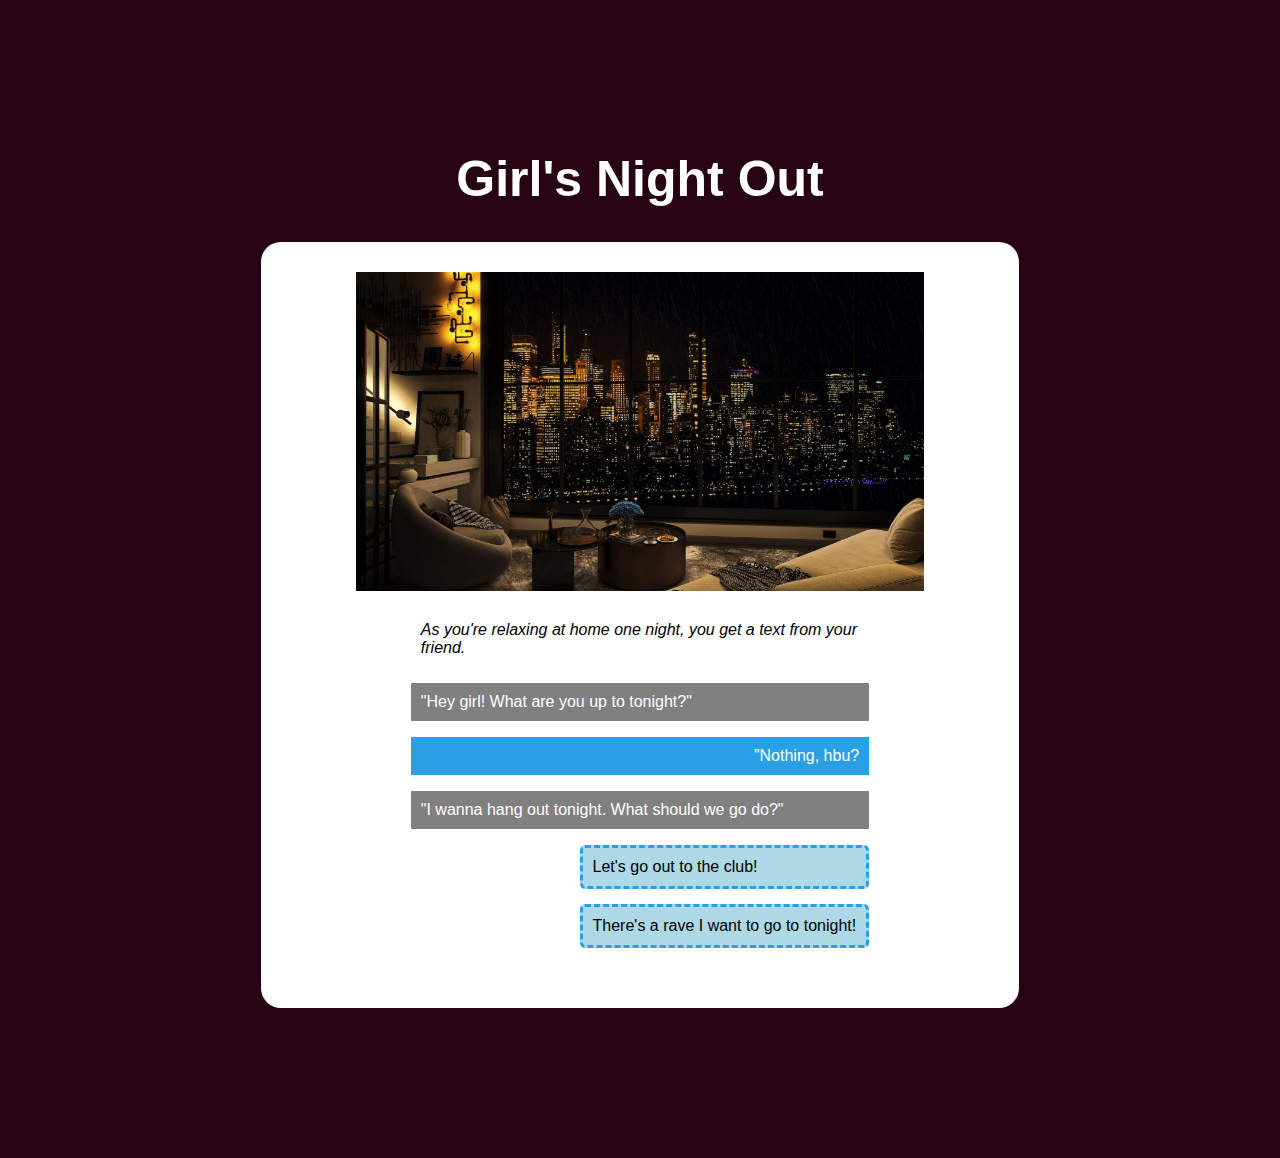
<file: index.html>
<!DOCTYPE html>

<head>
    <meta charset="utf-8">
    <title>Choose Your Own Adventure</title>
    <link rel="stylesheet" href="style.css">
</head>

<body>
    <a href="index.html"><h1>Girl's Night Out</h1></a>

    <section id="phone">
        <img src="./img/view.jpg" alt="view of city from apartment living room" id="headerimg">
        <p id="actions">As you're relaxing at home one night, you get a text from your friend.</p>
        <p id="greybubble">"Hey girl! What are you up to tonight?"</p>
        <p id="bluebubble">"Nothing, hbu?</p>
        <p id="greybubble">"I wanna hang out tonight. What should we go do?"</p>

        <div>
            <a href="./club/club1.html" id="buttons">Let's go out to the club!</a>
            <a href="./rave/rave1.html" id="buttons">There's a rave I want to go to tonight!</a>
        </div>
    </section>

</body>
</file>
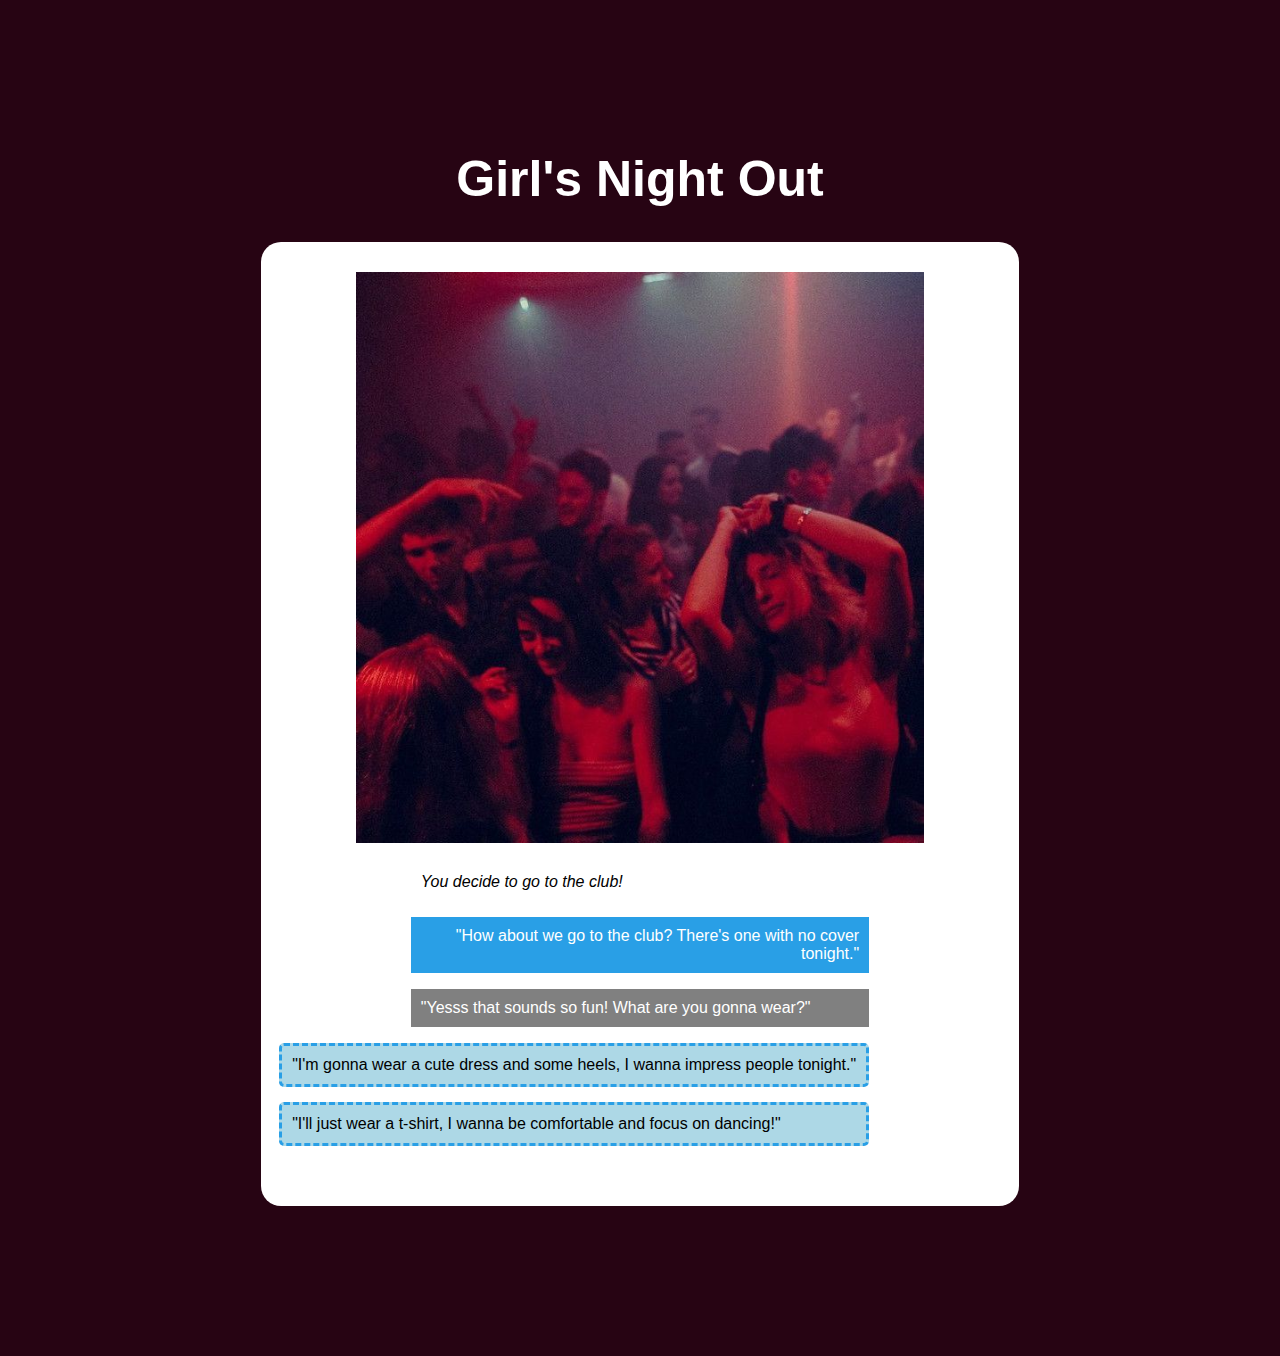
<file: club/club1.html>
<!DOCTYPE html>

<head>
    <meta charset="utf-8">
    <title>Getting Dressed</title>
    <link rel="stylesheet" href="../style.css">
</head>

<body>

    <a href="../index.html"><h1>Girl's Night Out</h1></a>

    <section id="phone">
        <img src="../img/club.jpg" alt="nightclub with colorful lights and people dancing" id="headerimg" height="">
        <p id="actions">You decide to go to the club!</h2>
        <p id="bluebubble">"How about we go to the club? There's one with no cover tonight."</p>
        <p id="greybubble">"Yesss that sounds so fun! What are you gonna wear?"</p>

        <div>
            <a href="./dress.html" id="buttons">"I'm gonna wear a cute dress and some heels, I wanna impress people tonight."</a>
            <a href="./tshirt.html" id="buttons">"I'll just wear a t-shirt, I wanna be comfortable and focus on dancing!"</a>
        </div>
    </section>
</file>
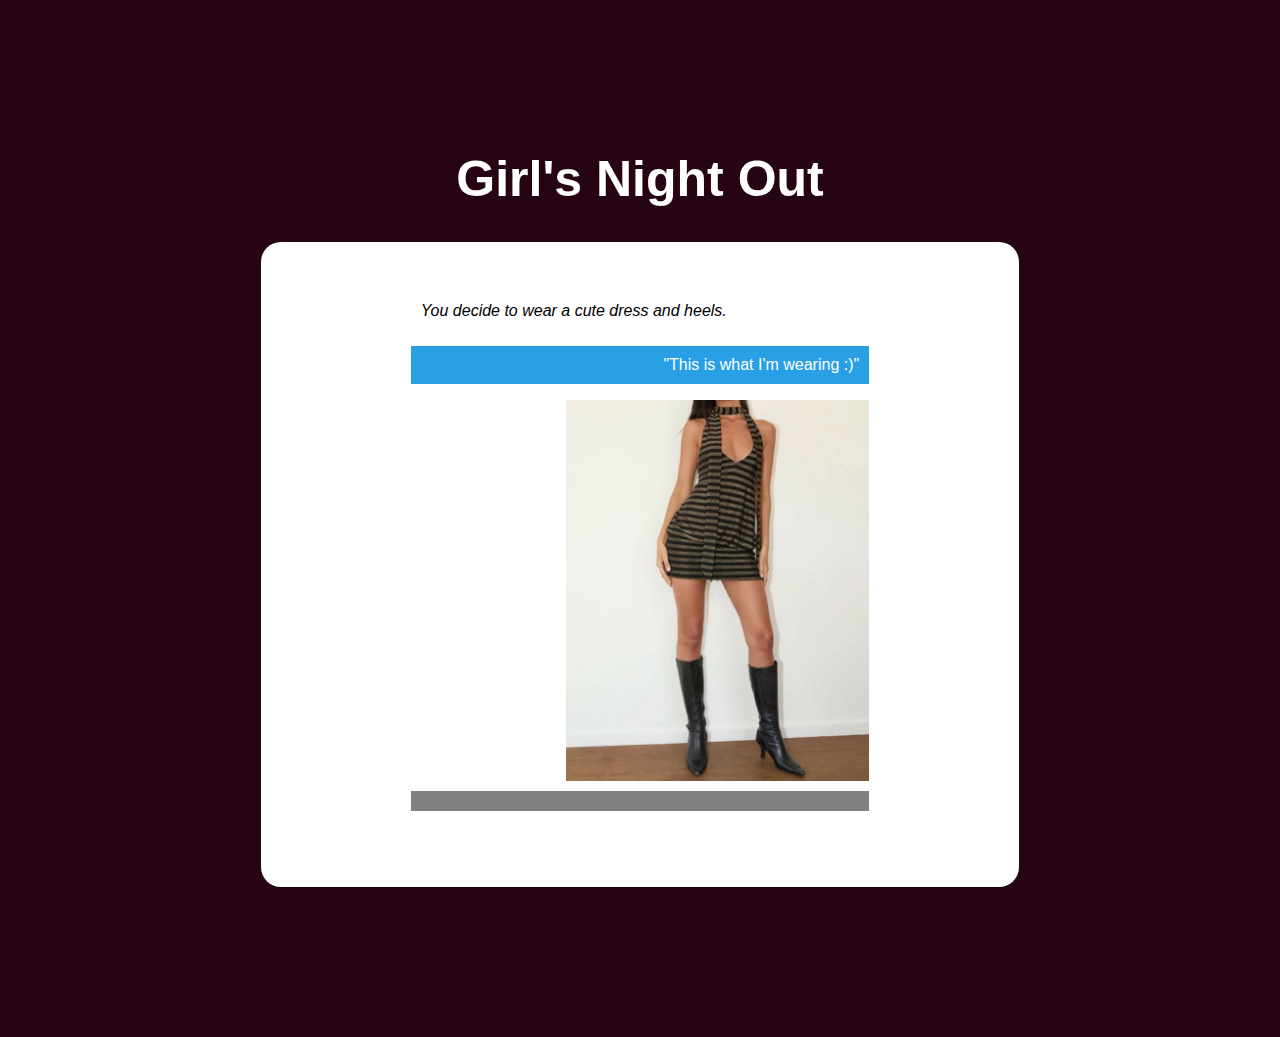
<file: club/dress.html>
<!DOCTYPE html>

<head>
    <meta charset="utf-8">
    <title>Getting Dressed</title>
    <link rel="stylesheet" href="../style.css">
</head>

<body>
    <h1>Girl's Night Out</h1>
    <div id="phone">
        <p id="actions">You decide to wear a cute dress and heels.</h2>
        <p id="bluebubble">"This is what I'm wearing :)"</p>
        <img src="../img/dress.png" alt="dress and heels outfit" id="textimg">
        <p id="greybubble">
</body>
</file>
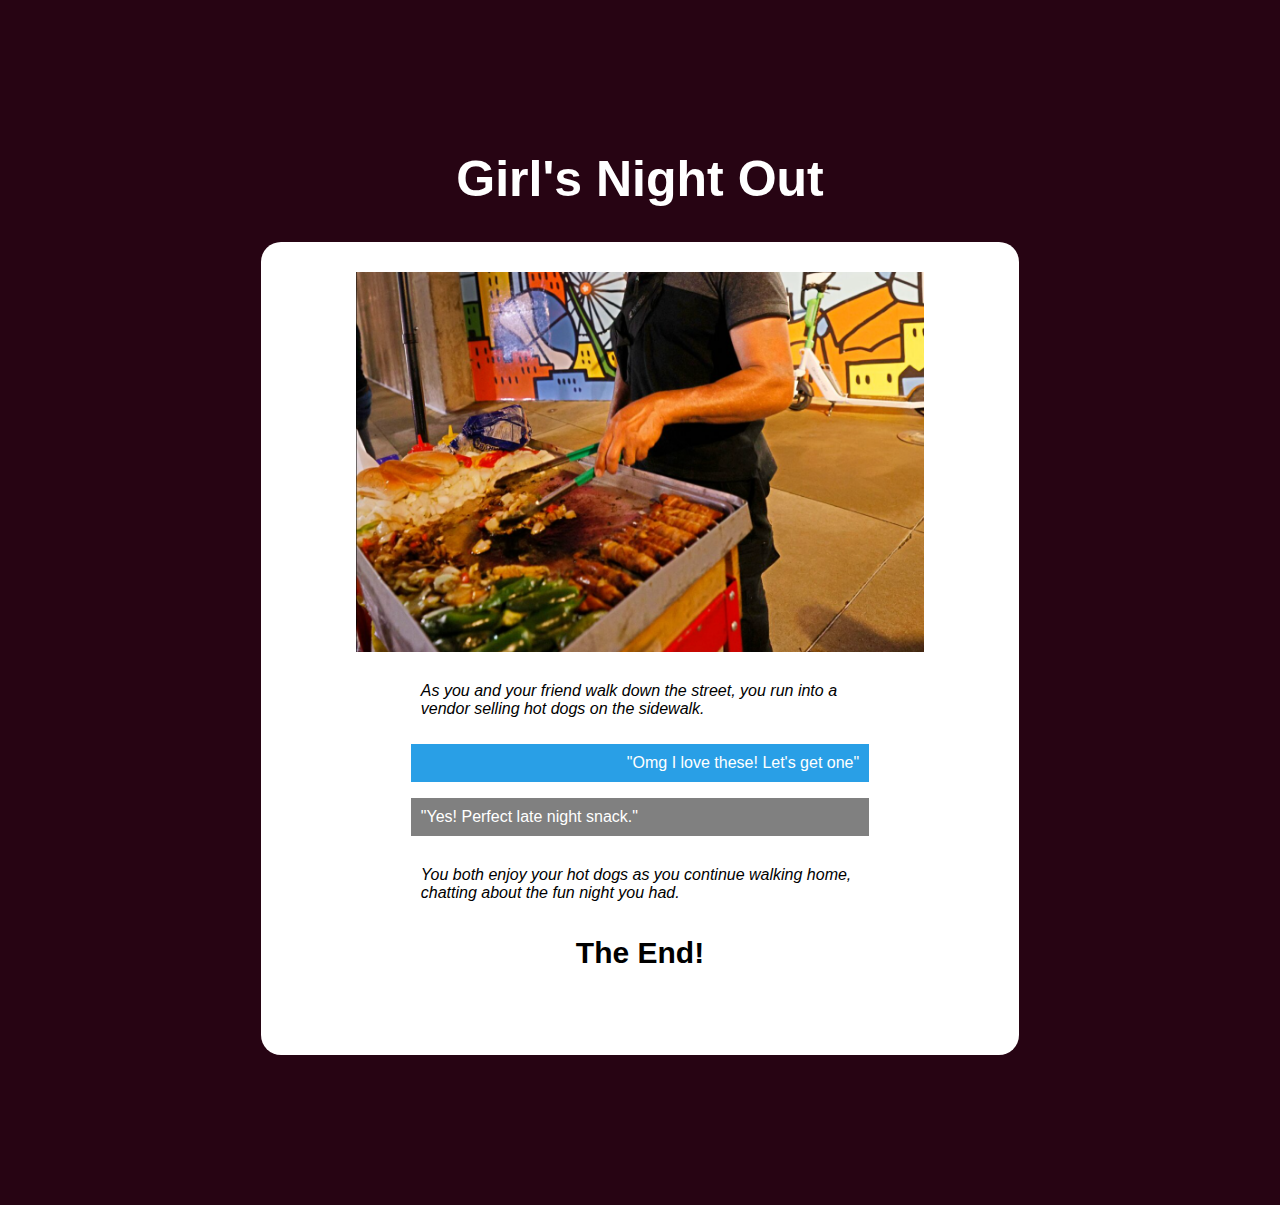
<file: club/getfood.html>
<!DOCTYPE html>

<head>
    <meta charset="utf-8">
    <title>Getting Dressed</title>
    <link rel="stylesheet" href="../style.css">
</head>

<body>

    <a href="../index.html"><h1>Girl's Night Out</h1></a>

    <section id="phone">
        <img src="../img/getfood.png" alt="hot dog cart on sidewalk" id="headerimg">
        <p id="actions">As you and your friend walk down the street, you run into a vendor selling hot dogs on the sidewalk.</p>
        <p id="bluebubble">"Omg I love these! Let's get one"</p>
        <p id="greybubble">"Yes! Perfect late night snack."</p>
        <p id="actions">You both enjoy your hot dogs as you continue walking home, chatting about the fun night you had.</p>
        <a href="../index.html"><h2>The End!</h2></a>
    </section>
</file>
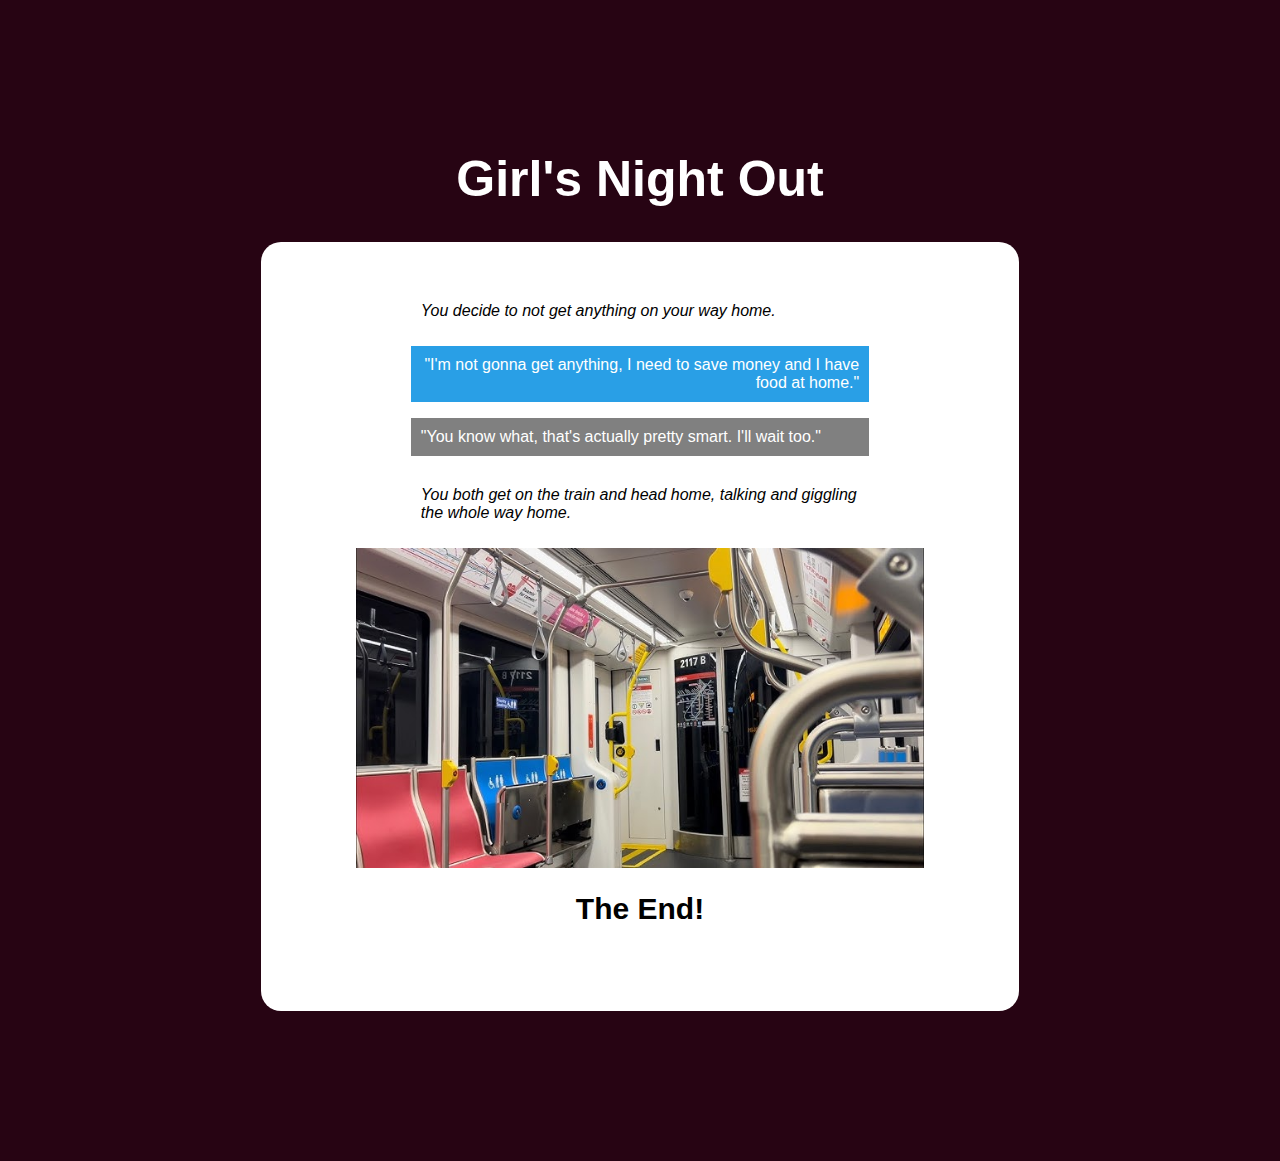
<file: club/gohome.html>
<!DOCTYPE html>

<head>
    <meta charset="utf-8">
    <title>Going home</title>
    <link rel="stylesheet" href="../style.css">
</head>

<body>

    <a href="../index.html"><h1>Girl's Night Out</h1></a>

    <section id="phone">
        <p id="actions">You decide to not get anything on your way home.</p>
        <p id="bluebubble">"I'm not gonna get anything, I need to save money and I have food at home."</p>
        <p id="greybubble">"You know what, that's actually pretty smart. I'll wait too."</p>
        <p id="actions">You both get on the train and head home, talking and giggling the whole way home.</p>
        <img src="../img/trainhome.jpg" alt="train interior" id="headerimg">

        <a href="../index.html"><h2>The End!</h2></a>
    </section>
</file>
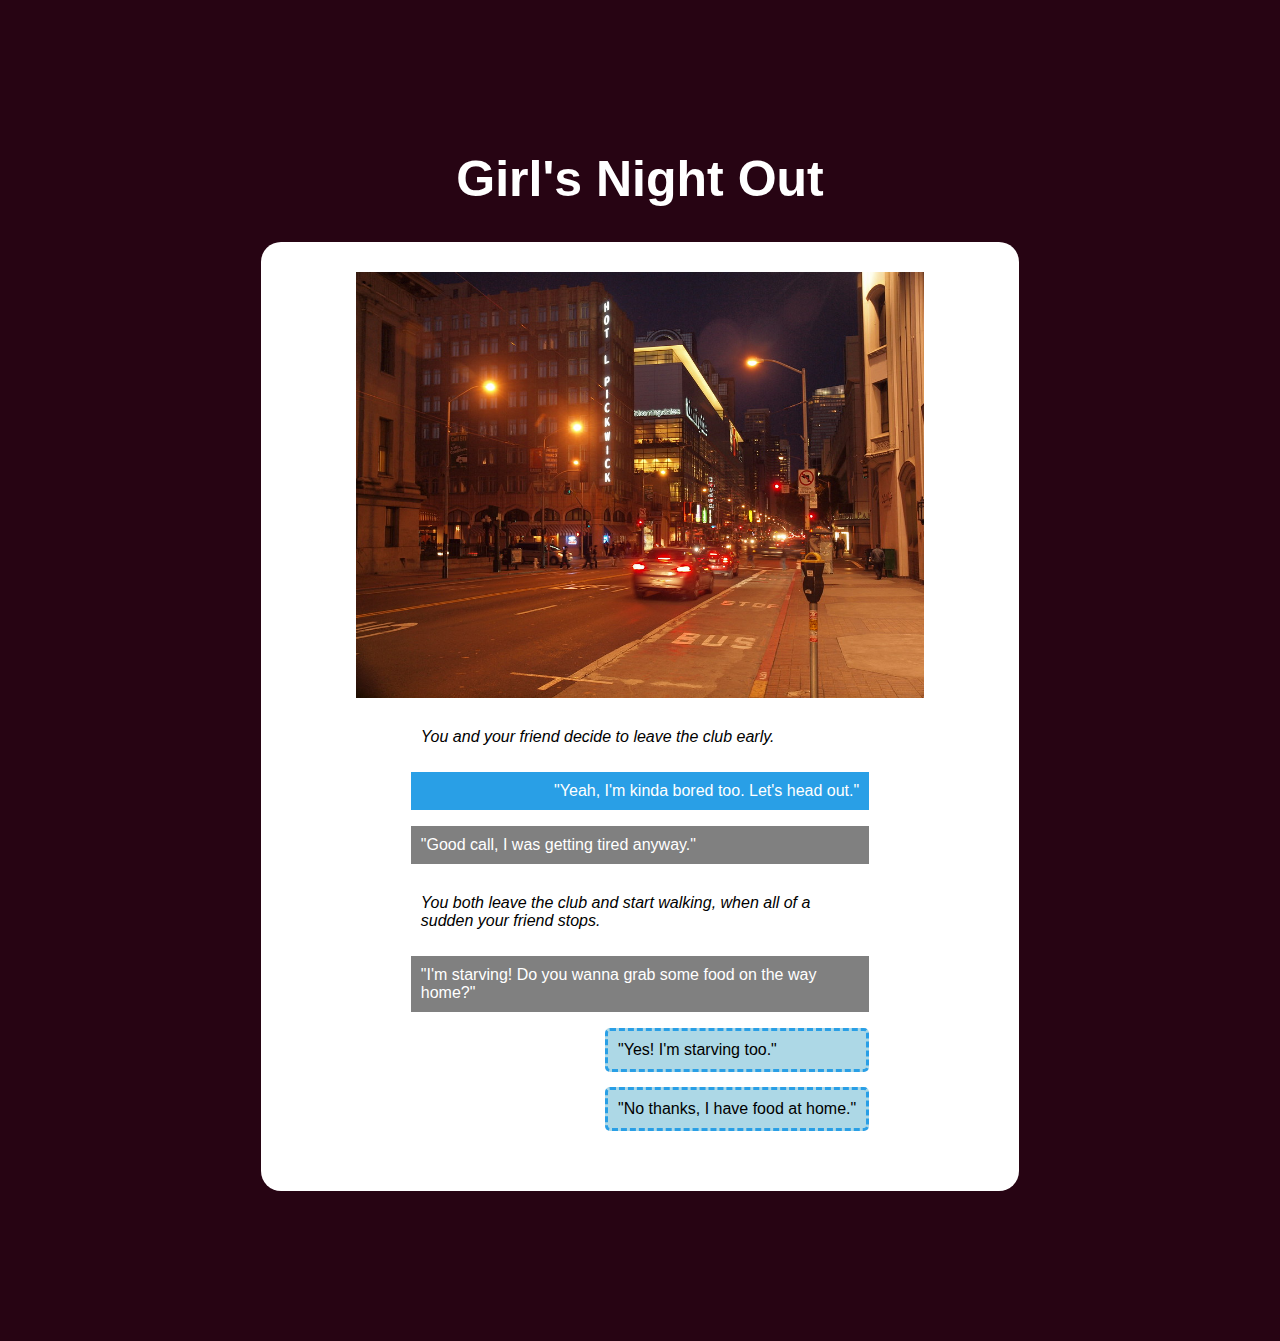
<file: club/leaveearly.html>
<!DOCTYPE html>

<head>
    <meta charset="utf-8">
    <title>Getting Dressed</title>
    <link rel="stylesheet" href="../style.css">
</head>

<body>

    <a href="../index.html"><h1>Girl's Night Out</h1></a>

    <section id="phone">
        <img src="../img/walking.jpg" alt="city street at night" id="headerimg">
        <p id="actions">You and your friend decide to leave the club early.</p>
        <p id="bluebubble">"Yeah, I'm kinda bored too. Let's head out."</p>
        <p id="greybubble">"Good call, I was getting tired anyway."</p>
        <p id="actions">You both leave the club and start walking, when all of a sudden your friend stops.</p>
        <p id="greybubble">"I'm starving! Do you wanna grab some food on the way home?"</p>
        <div>
            <a href="./getfood.html" id="buttons">"Yes! I'm starving too."</a>
            <a href="./gohome.html" id="buttons">"No thanks, I have food at home."</a>
    </section>
</file>
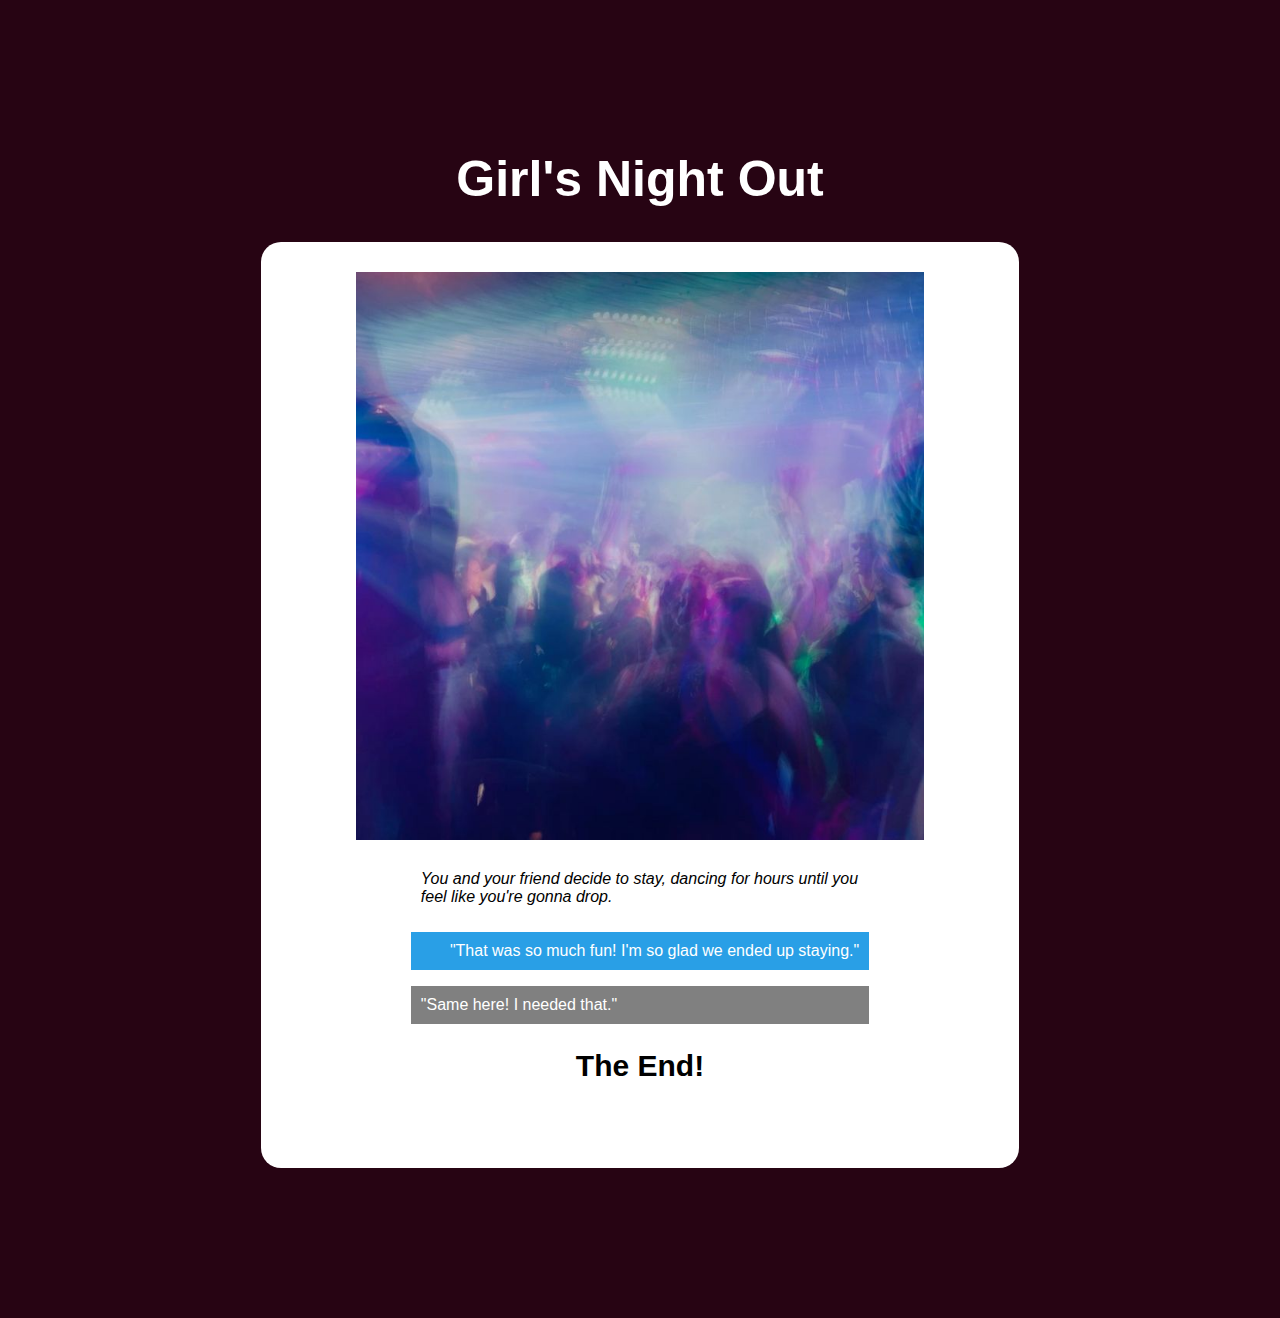
<file: club/stay.html>
<!DOCTYPE html>

<head>
    <meta charset="utf-8">
    <title>Getting Dressed</title>
    <link rel="stylesheet" href="../style.css">
</head>

<body>

    <a href="../index.html"><h1>Girl's Night Out</h1></a>

    <section id="phone">
        <img src="../img/stay.jpg" alt="people dancing in a club with colorful lights" id="headerimg">
        <p id="actions">You and your friend decide to stay, dancing for hours until you feel like you're gonna drop.</p>
        <p id="bluebubble">"That was so much fun! I'm so glad we ended up staying."</p>
        <p id="greybubble">"Same here! I needed that."</p>
        <a href="../index.html"><h2>The End!</h2></a>
</file>
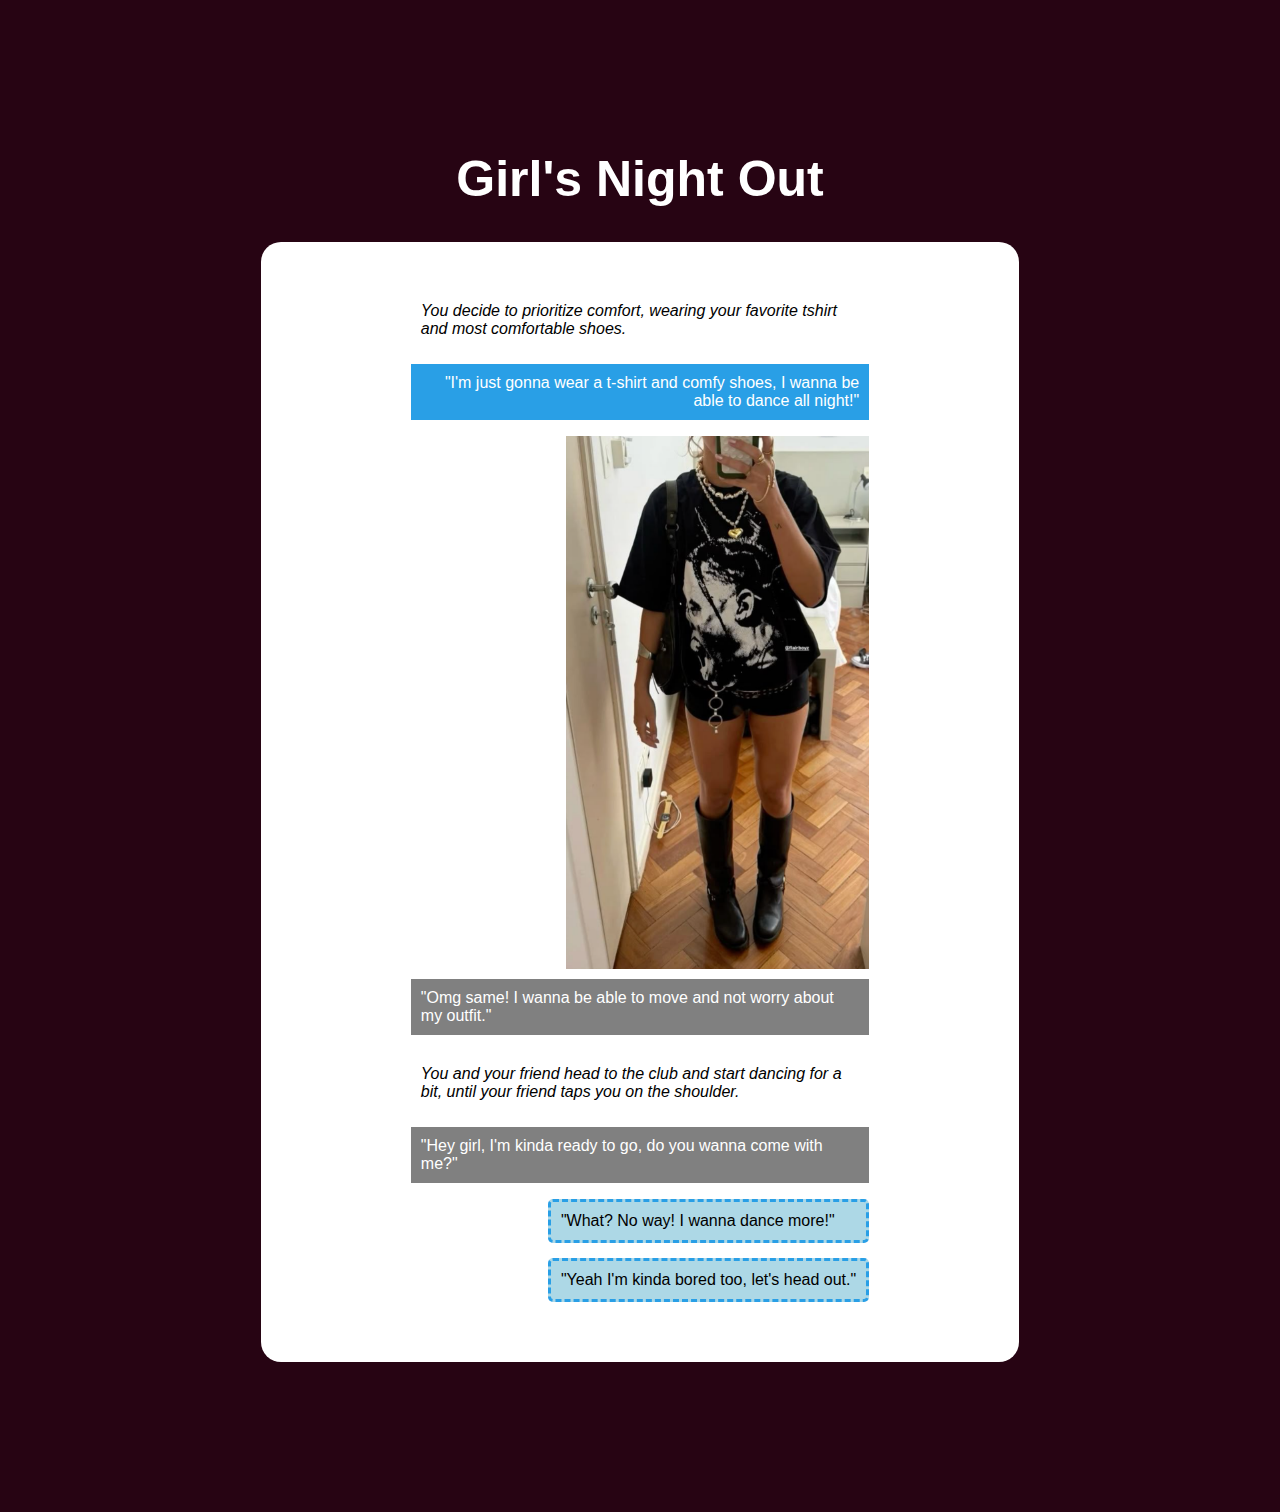
<file: club/tshirt.html>
<!DOCTYPE html>

<head>
    <meta charset="utf-8">
    <title>Getting Dressed</title>
    <link rel="stylesheet" href="../style.css">
</head>

<body>

    <a href="../index.html"><h1>Girl's Night Out</h1></a>

    <section id="phone">
        <p id="actions">You decide to prioritize comfort, wearing your favorite tshirt and most comfortable shoes.</p>
        <p id="bluebubble">"I'm just gonna wear a t-shirt and comfy shoes, I wanna be able to dance all night!"</p>
        <img src="../img/tshirt.png" alt="tshirt and boots outfit" id="textimg">
        <p id="greybubble">"Omg same! I wanna be able to move and not worry about my outfit."</p>
        <p id="actions">You and your friend head to the club and start dancing for a bit, until your friend taps you on the shoulder.</p>
        <p id="greybubble">"Hey girl, I'm kinda ready to go, do you wanna come with me?"</p>
        <div>
            <a href="./stay.html" id="buttons">"What? No way! I wanna dance more!"</a>
            <a href="./leaveearly.html" id="buttons">"Yeah I'm kinda bored too, let's head out."</a>

    </section>
</file>
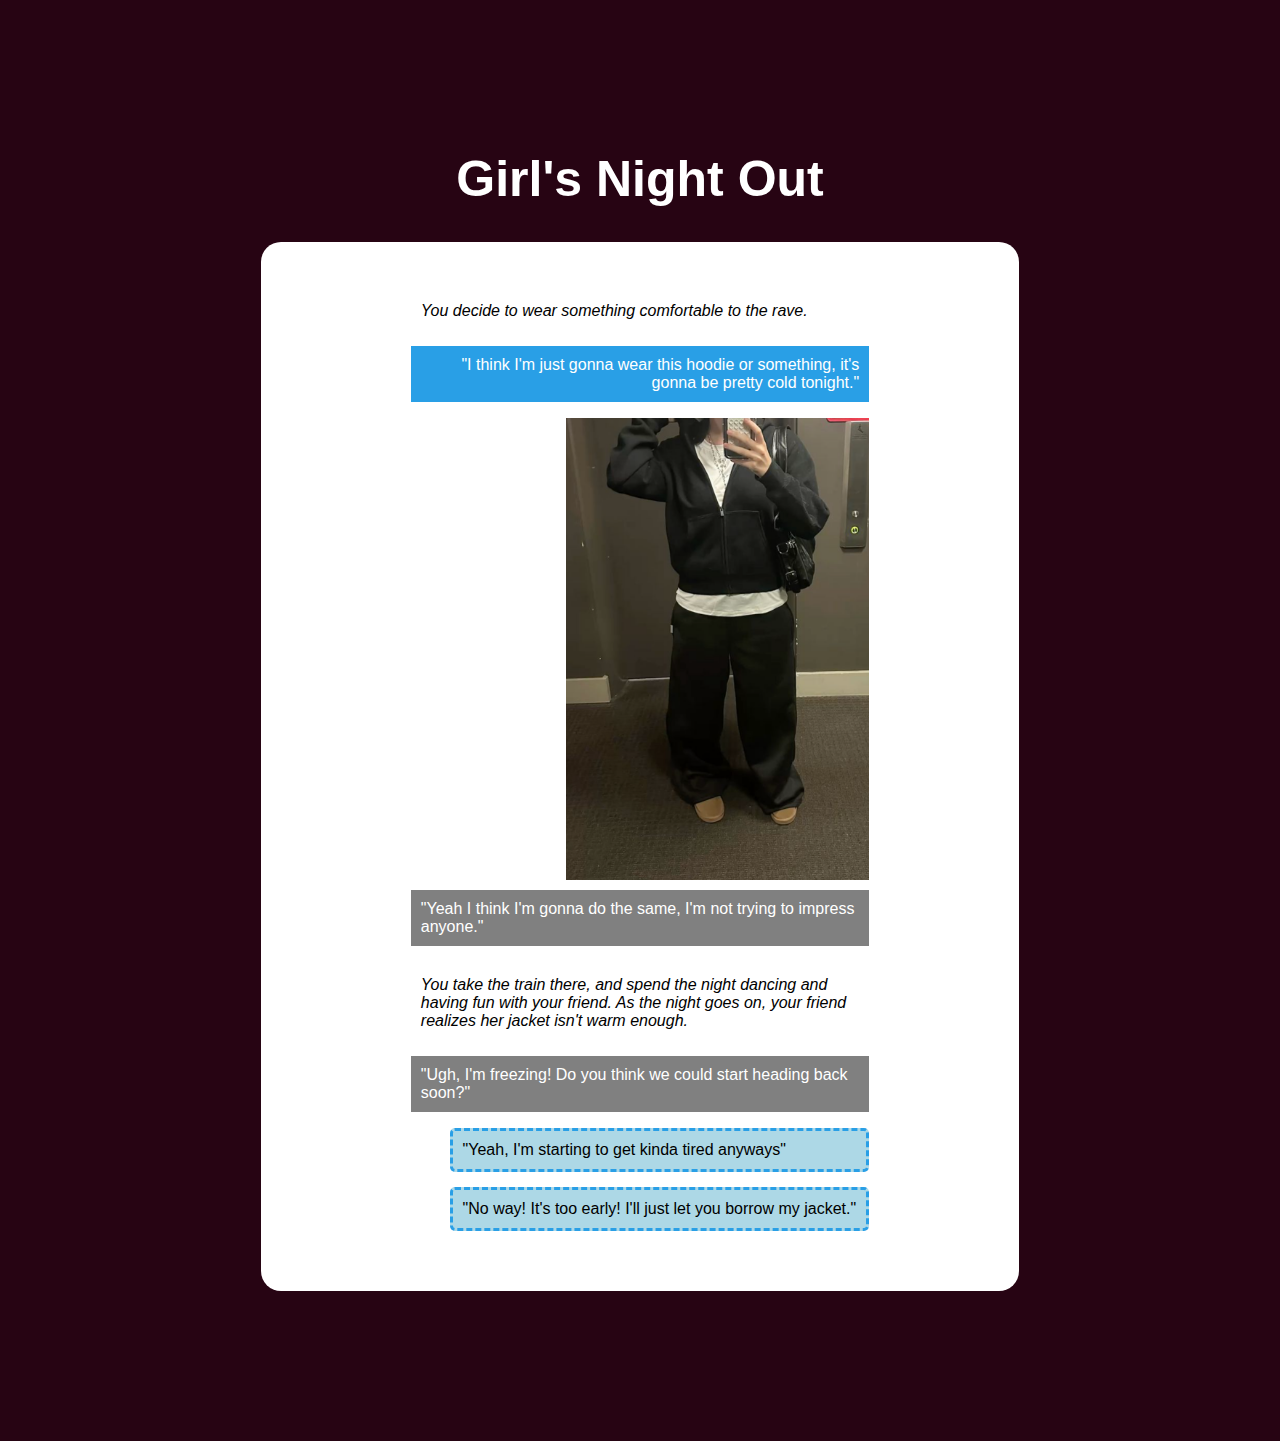
<file: rave/comfy.html>
<!DOCTYPE html>

<head>
    <meta charset="utf-8">
    <title>Choose Your Own Adventure</title>
    <link rel="stylesheet" href="../style.css">
</head>

<body>
    <a href="../index.html"><h1>Girl's Night Out</h1></a>

    <section id="phone">
        <p id="actions">You decide to wear something comfortable to the rave.</p>
        <p id="bluebubble">"I think I'm just gonna wear this hoodie or something, it's gonna be pretty cold tonight."</p>
        <img src="../img/hoodie.png" alt="comfy hoodie and pants outfit" id="textimg">
        <p id="greybubble">"Yeah I think I'm gonna do the same, I'm not trying to impress anyone."</p>
        <p id="actions">You take the train there, and spend the night dancing and having fun with your friend. As the night goes on, your friend realizes her jacket isn't warm enough.</p>
        <p id="greybubble">"Ugh, I'm freezing! Do you think we could start heading back soon?"</p>
        <div>
            <a href="./fogleave.html" id="buttons">"Yeah, I'm starting to get kinda tired anyways"</a>
            <a href="./stay.html" id="buttons">"No way! It's too early! I'll just let you borrow my jacket."</a>
        </div>
    </section>
</file>
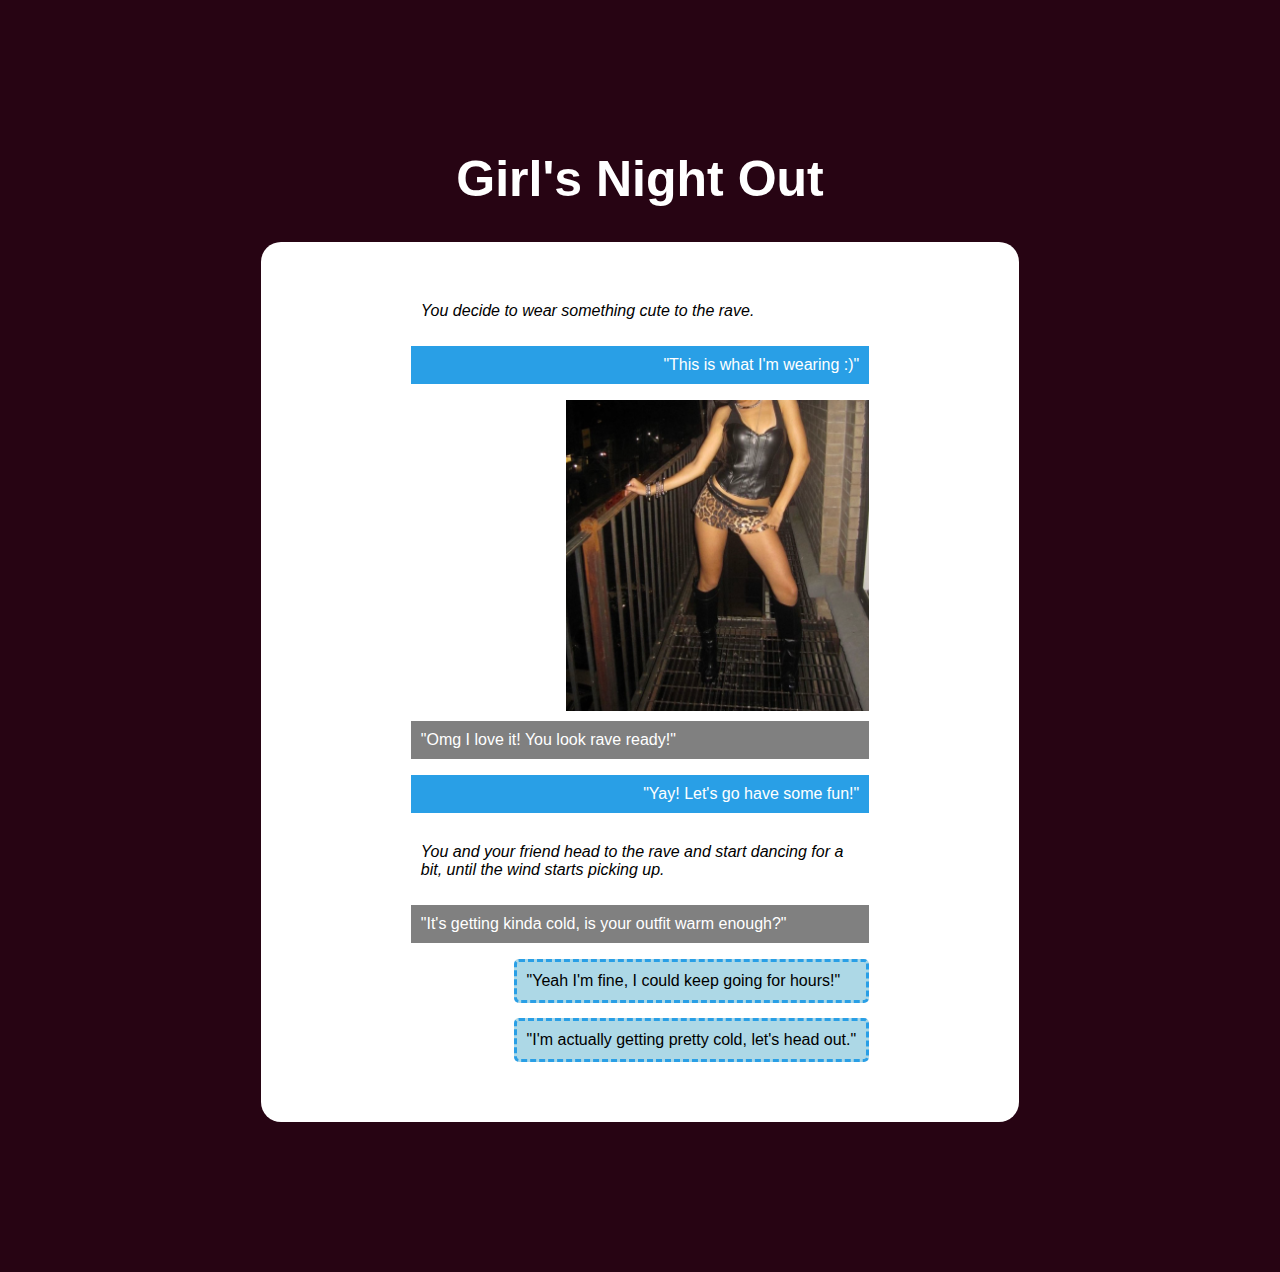
<file: rave/cute.html>
<!DOCTYPE html>

<head>
    <meta charset="utf-8">
    <title>Choose Your Own Adventure</title>
    <link rel="stylesheet" href="../style.css">
</head>

<body>
    <a href="../index.html"><h1>Girl's Night Out</h1></a>

    <section id="phone">
        <p id="actions">You decide to wear something cute to the rave.</p>
        <p id="bluebubble">"This is what I'm wearing :)"</p>
        <img src="../img/raveoutfit1.png" alt="rave outfit with black tank top, patterned shorts, and boots" id="textimg">
        <p id="greybubble">"Omg I love it! You look rave ready!"</p>
        <p id="bluebubble">"Yay! Let's go have some fun!"</p>
        <p id="actions">You and your friend head to the rave and start dancing for a bit, until the wind starts picking up.</p>
        <p id="greybubble">"It's getting kinda cold, is your outfit warm enough?"</p>
        <div>
            <a href="./stay.html" id="buttons">"Yeah I'm fine, I could keep going for hours!"</a>
            <a href="./fogleave.html" id="buttons">"I'm actually getting pretty cold, let's head out."</a>
        </div>
</file>
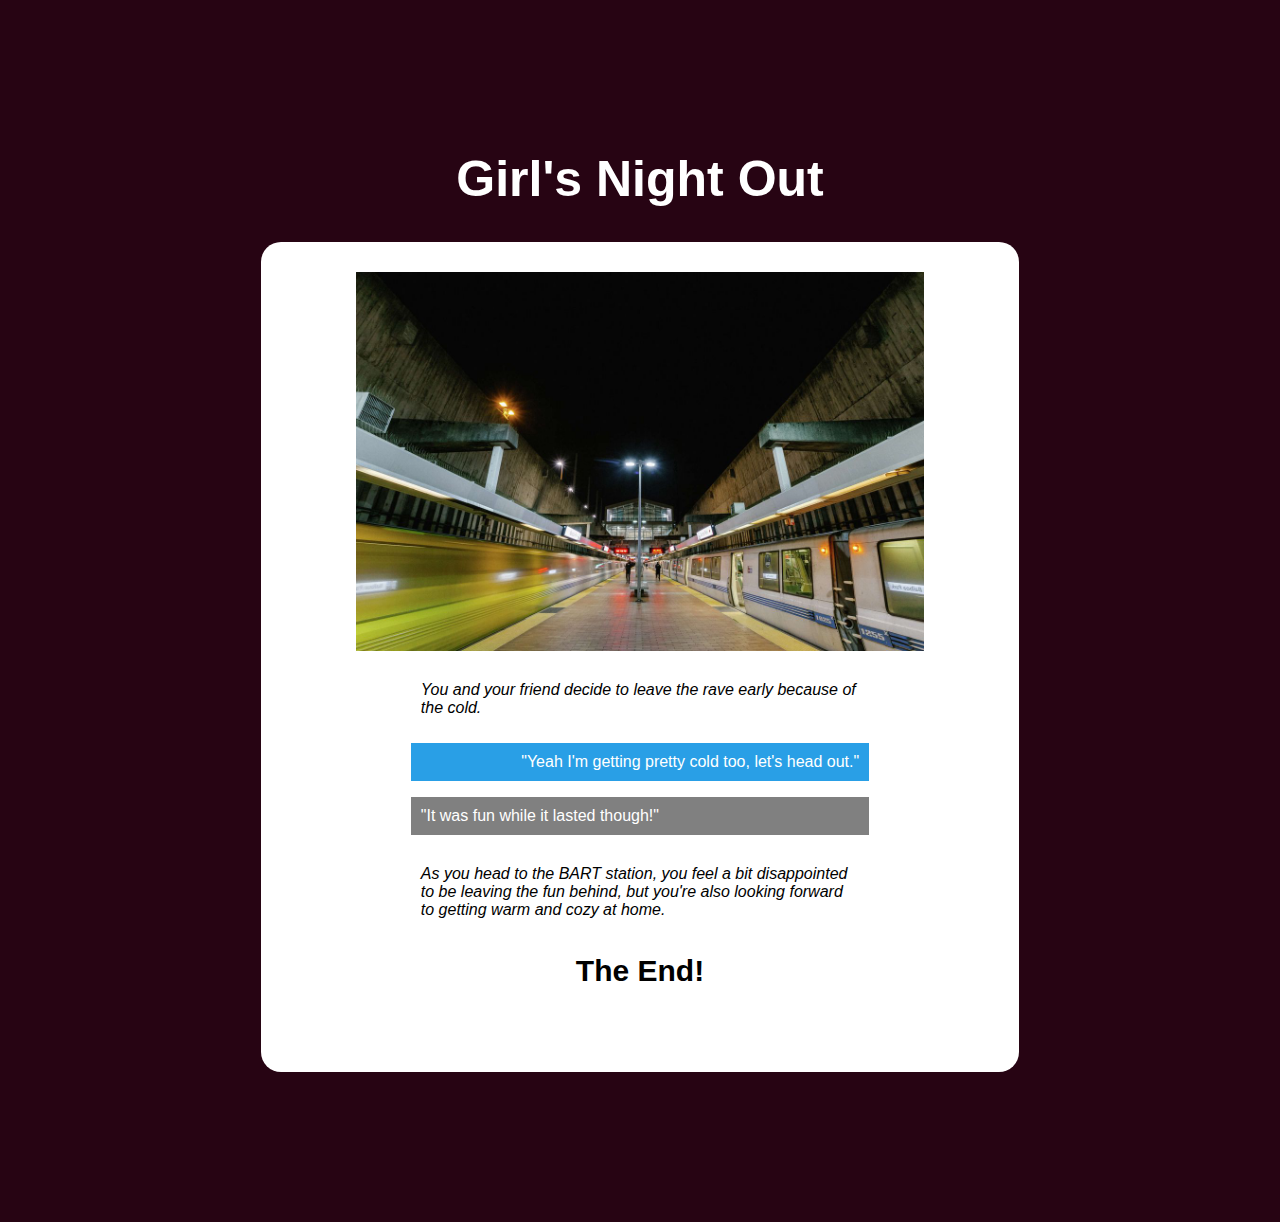
<file: rave/fogleave.html>
<!DOCTYPE html>

<head>
    <meta charset="utf-8">
    <title>Choose Your Own Adventure</title>
    <link rel="stylesheet" href="../style.css">
</head>

<body>
    <a href="../index.html"><h1>Girl's Night Out</h1></a>

    <section id="phone">
        <img src="../img/raveleave.jpg" alt="BART station in the dark" id="headerimg">
        <p id="actions">You and your friend decide to leave the rave early because of the cold.</p>
        <p id="bluebubble">"Yeah I'm getting pretty cold too, let's head out."</p>
        <p id="greybubble">"It was fun while it lasted though!"</p>
        <p id="actions">As you head to the BART station, you feel a bit disappointed to be leaving the fun behind, but you're also looking forward to getting warm and cozy at home.</p>
        <a href="../index.html"><h2>The End!</h2></a>
    </section>
</file>
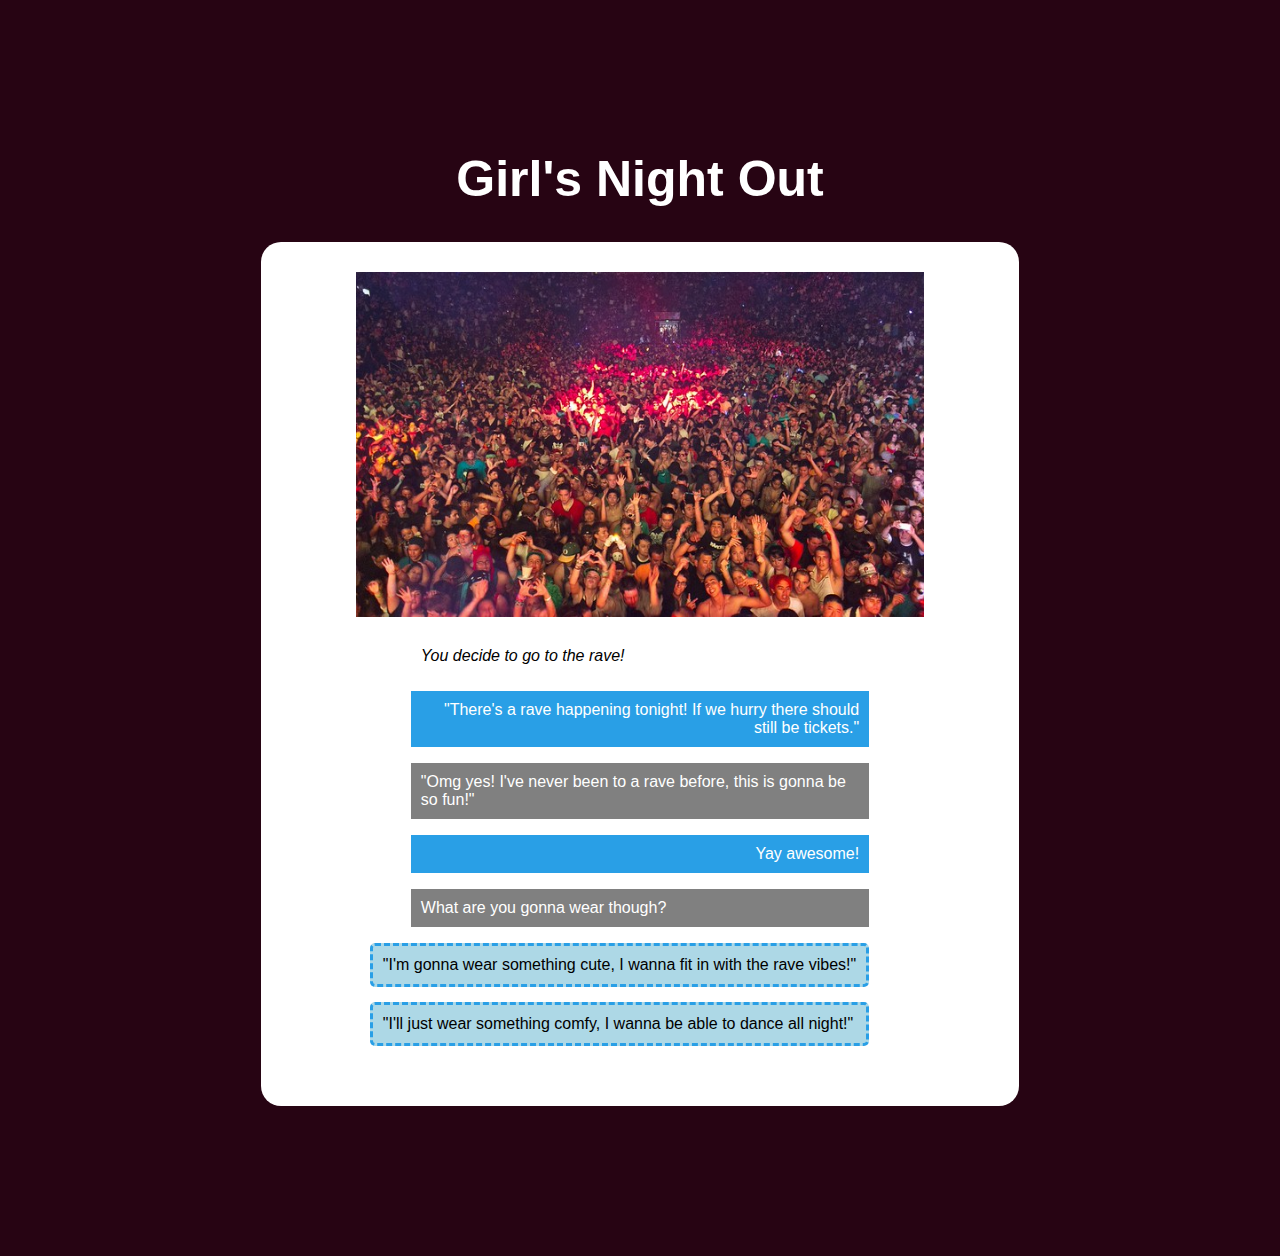
<file: rave/rave1.html>
<!DOCTYPE html>

<head>
    <meta charset="utf-8">
    <title>Choose Your Own Adventure</title>
    <link rel="stylesheet" href="../style.css">
</head>

<body>
    <a href="../index.html"><h1>Girl's Night Out</h1></a>

    <section id="phone">
        <img src="../img/rave.jpg" alt="crowd of people at a rave with colorful lights" id="headerimg">
        <p id="actions">You decide to go to the rave!</h2>
        <p id="bluebubble">"There's a rave happening tonight! If we hurry there should still be tickets."</p>
        <p id="greybubble">"Omg yes! I've never been to a rave before, this is gonna be so fun!"</p>
        <p id="bluebubble">Yay awesome!</p>
        <p id="greybubble">What are you gonna wear though?</p>
        <div>
            <a href="./cute.html" id="buttons">"I'm gonna wear something cute, I wanna fit in with the rave vibes!"</a>
            <a href="./comfy.html" id="buttons">"I'll just wear something comfy, I wanna be able to dance all night!"</a>
        </div>
    </section>
</file>
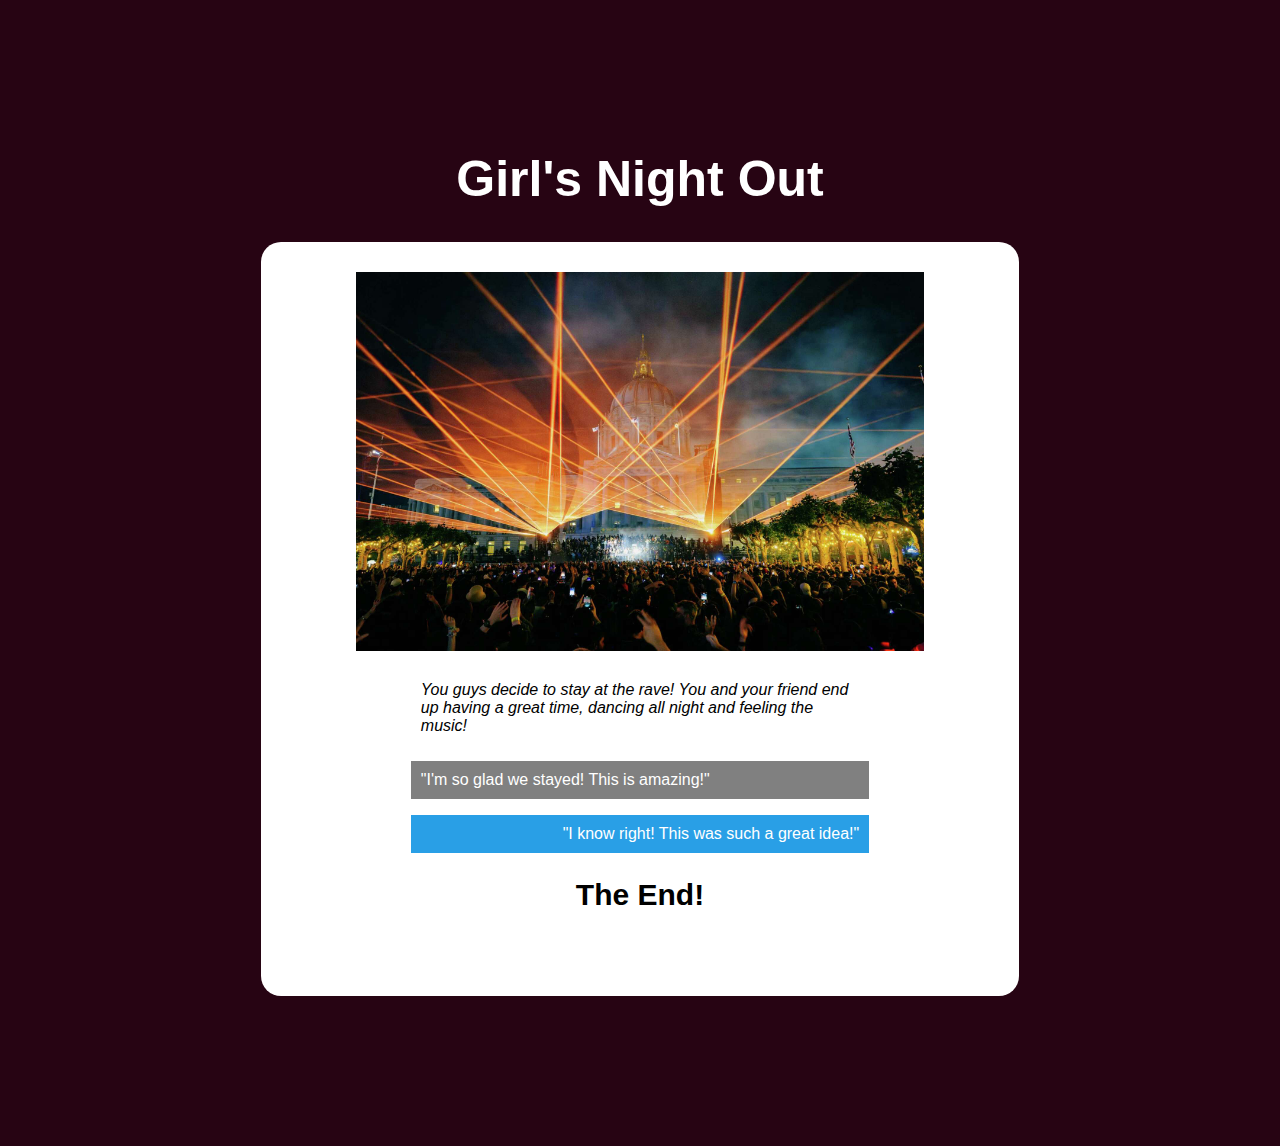
<file: rave/stay.html>
<!DOCTYPE html>

<head>
    <meta charset="utf-8">
    <title>Staying and dancing</title>
    <link rel="stylesheet" href="../style.css">
</head>

<body>
    <a href="../index.html"><h1>Girl's Night Out</h1></a>

    <section id="phone">
        <img src="../img/ravestay.jpg" alt="crowd of people dancing at a rave" id="headerimg">
        <p id="actions">You guys decide to stay at the rave! You and your friend end up having a great time, dancing all night and feeling the music!</p>
        <p id="greybubble">"I'm so glad we stayed! This is amazing!"</p>
        <p id="bluebubble">"I know right! This was such a great idea!"</p>
        <a href="../index.html"><h2>The End!</h2></a>
    </section>
</file>
<file: style.css>
body {
    background-color: rgb(39, 4, 19);
    margin-top: 150px;
    margin-bottom: 150px;
}

h1 {
    font-family: Helvetica, sans-serif;
    font-weight: bold;
    color: white;
    text-align: center;
    font-weight: bold;
    font-size: 50px;
}

h2 {
    font-family: Helvetica, sans-serif;
    font-weight: bold;
    color: black;
    text-align: center;
    font-weight: bold;
    font-size: 30px;
}

p {
    font-family: Helvetica, sans-serif;
    padding: 10px;
}

#actions {
    width: auto;
    margin-left: 150px;
    margin-right: 150px;
    margin-top: 20px;
    font-style: italic;

}

#greybubble {
    background: grey;
    color: white;
    width: auto;
    margin-left: 150px;
    margin-right: 150px;
    margin-top: 10px;
}

#bluebubble {
    background: #299FE6;
    color: white;
    text-align: right;
    width: auto;
    margin-left: 150px;
    margin-right: 150px;
    margin-top: 10px;
}

div {
    width: fit-content;
    margin-right: 150px;
    margin-left: auto;
}

#buttons {
    display: block;
    background: lightblue;
    border: #299FE6;
    border-radius: 5px;
    border-style: dashed;
    padding: 10px;
    margin-top: 15px;
    font-family: Helvetica, sans-serif;
    text-decoration: none;
    color: black;
}

#phone {
    width: 60%;
    margin: auto;
    margin-top: 25px;
    background: white;
    border-radius: 20px;
    padding-top: 30px;
    padding-bottom: 60px;
}

#headerimg {
    display: block;
    width: 75%;
    margin: auto;
}

#textimg {
    display: block;
    margin-left: auto;
    margin-right: 150px;
    margin-top: 5px;
    width: 40%;
    
}

a {
    text-decoration: none;
}
</file>
